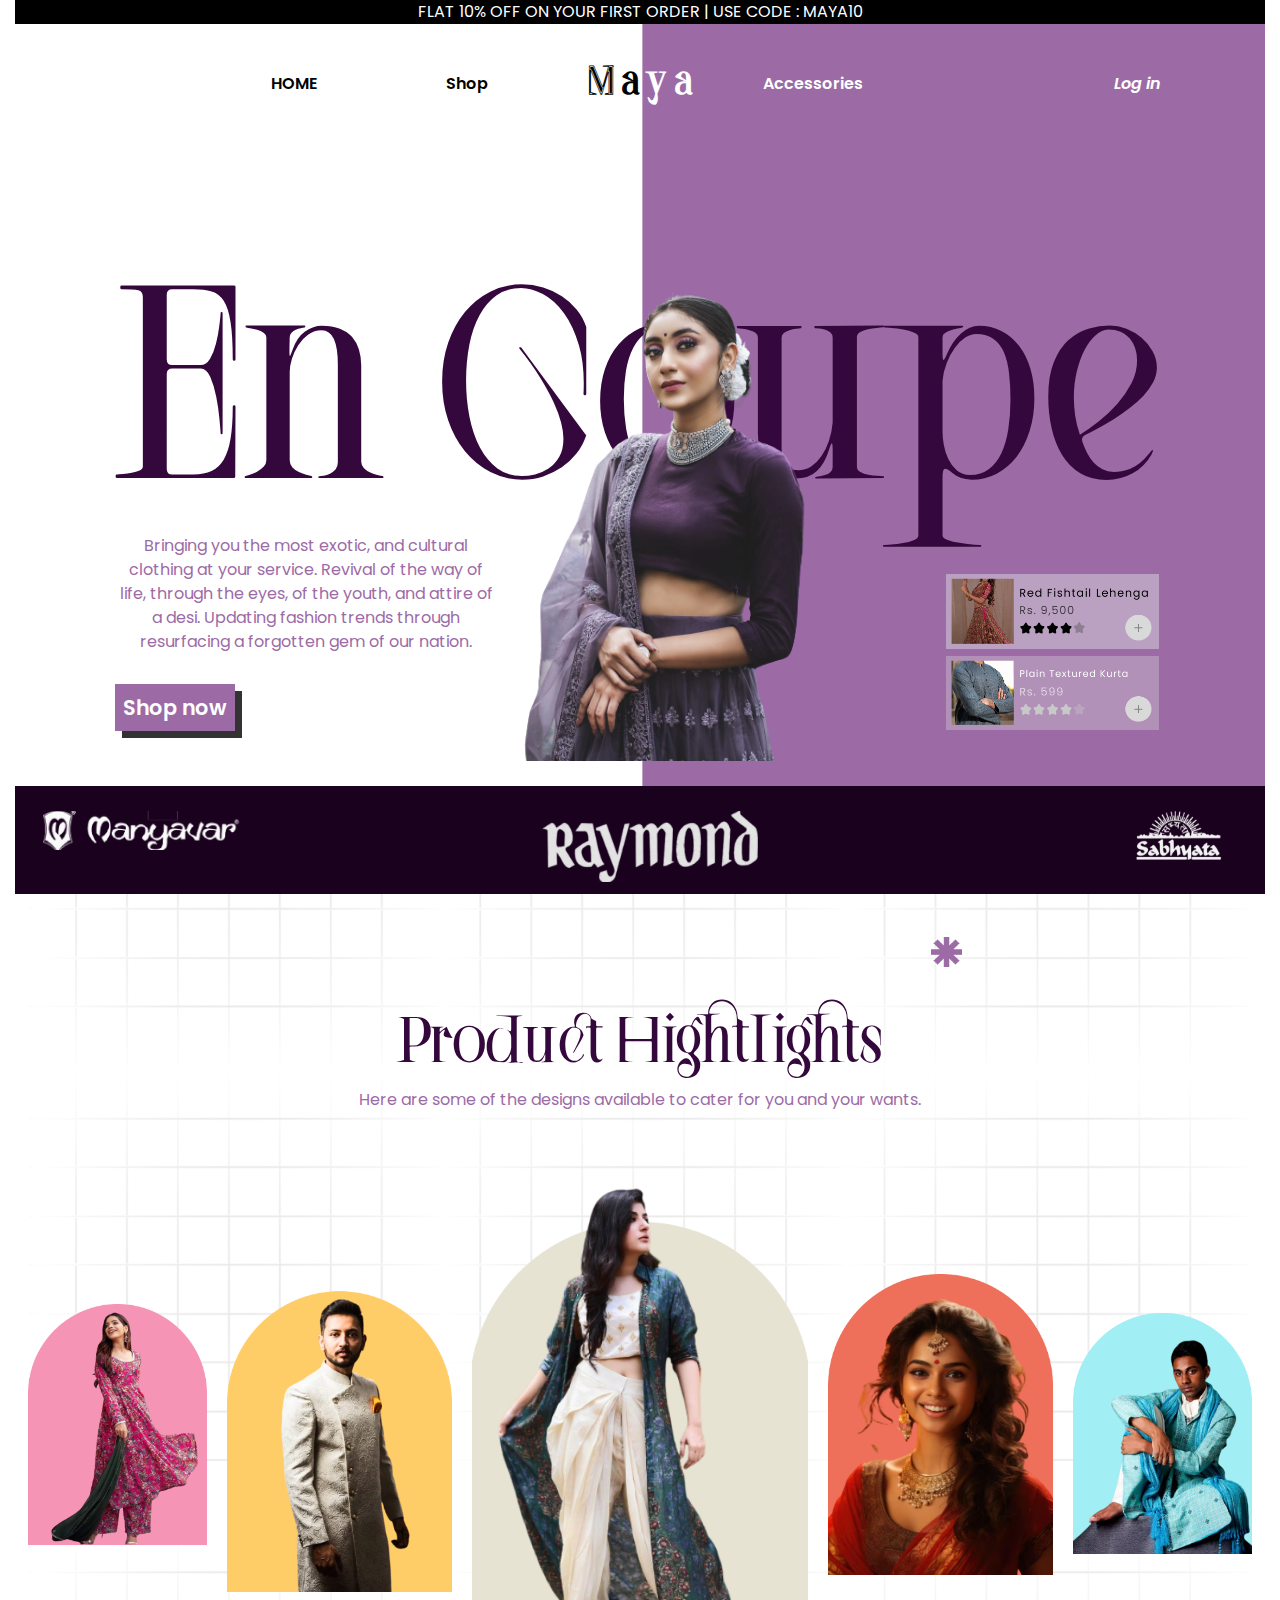
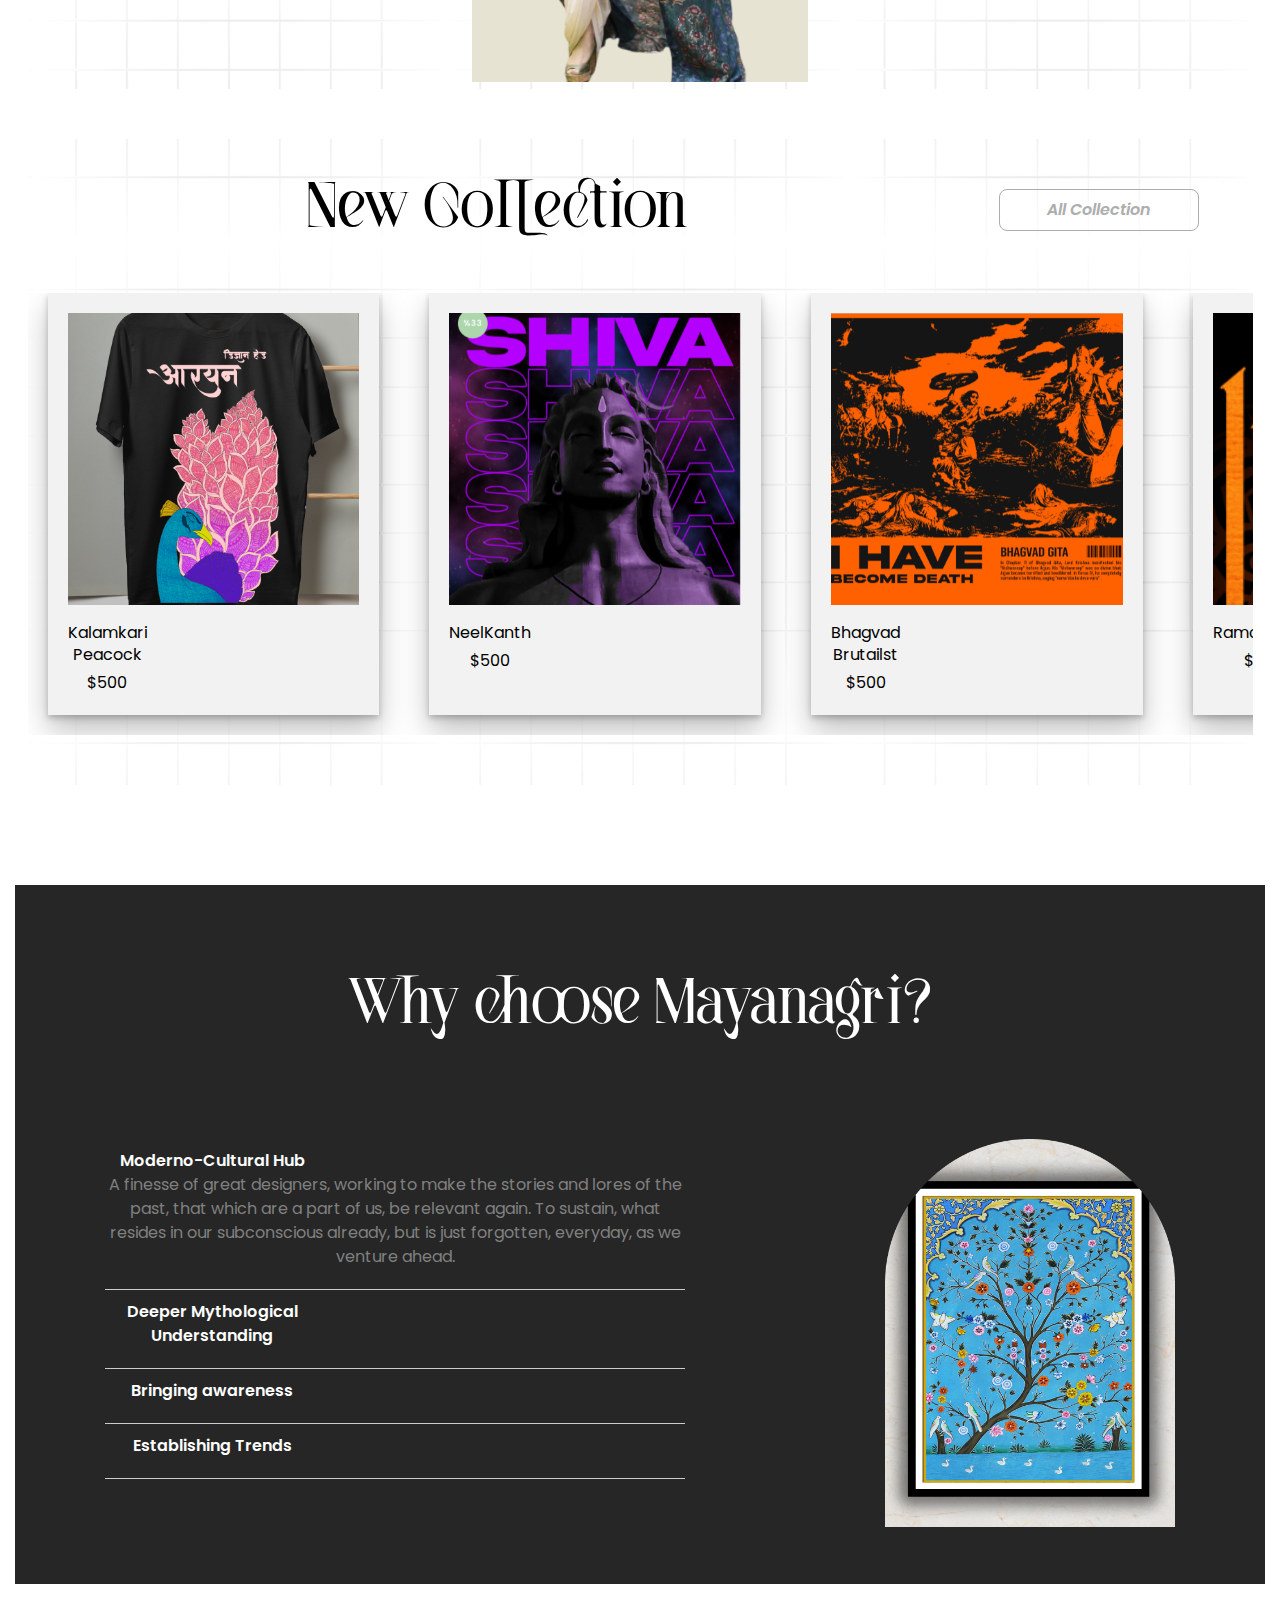
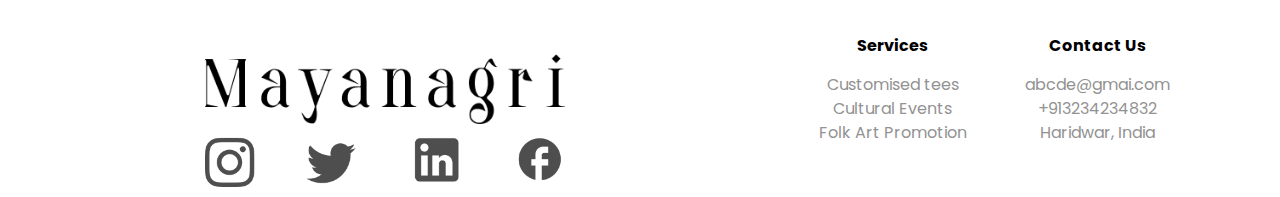
<file: index.html>
<!DOCTYPE html>
<html lang="en">
<head>
    <meta charset="UTF-8">
    <meta name="viewport" content="width=device-width, initial-scale=1.0">
    <title>Maya</title>
    <link rel="preconnect" href="https://fonts.googleapis.com">
    <link rel="preconnect" href="https://fonts.gstatic.com" crossorigin>
    <link href="https://fonts.googleapis.com/css2?family=Poppins:wght@300;400;600;700&display=swap" rel="stylesheet">
    <link rel="stylesheet" href="/styles.css">
    <link rel="icon" type="image/x-icon" href="/images/IconikAIIcons/web/favicon.ico">
    <link rel="stylesheet" href="https://cdnjs.cloudflare.com/ajax/libs/font-awesome/6.5.2/css/all.min.css" integrity="sha512-SnH5WK+bZxgPHs44uWIX+LLJAJ9/2PkPKZ5QiAj6Ta86w+fsb2TkcmfRyVX3pBnMFcV7oQPJkl9QevSCWr3W6A==" crossorigin="anonymous" referrerpolicy="no-referrer" />
</head>
<body class="container">
    <section class="discount container">
        <p>FLAT 10% OFF ON YOUR FIRST ORDER | USE CODE : MAYA10</p>
    </section>
    <section class="main-page">
        <nav class="navbar container-sm2">
                <div class="main-menu">
                    <ul>
                        <li>
                            <div class="dark-links">
                                <a class="dark-links" href="#">
                                    <i class="fas fa-search"></i>
                                </a>
                            </div>
                        </li>
                        <li>
                            <div class="dark-links">
                                <a href="#" alt="HOME">HOME</a>
                            </div>
                        </li>
                        <li>
                            <div class="dark-links">
                                <a href="/shop.html">Shop</a>
                            </div>
                        </li>
                        <li class="text-headings text-center dark-links">
                            <a class="special" href="/Grow/index.html">M a <font color="#fff">y a</font></a>
                        </li>
                        <li>
                            <div class="light-links">
                                <a href="/P_4 Categories/accessories.html">Accessories</a>
                            </div>
                        </li>
                        
                        <li>
                            <div class="light-links">
                                <a href="#">
                                    <i class="fas fa-shopping-basket"></i>
                                </a>
                            </div>
                            
                        </li>
                        <li>
                            <div class="light-links">
                                <a class ="btn light-links" href="/P_5 Login/login.html">
                                    <i class="fas fa-user">Log in</i>
                                </a>
                            </div>
                        </li>
                    </ul>
                </div>
        </nav>
        
        <section class="main">
            <img src="/images/86768a5f0704531a1a391792d4ebbf32.png" class="model container-sm2">
            <div class="container">
    
                <div class="main-content">
                    <h1 class="main-heading text-xxl special">
                        
                        En Coupe
                    </h1>
                    
                    
                </div>
            </div>
        </section>
        <div class="main-grid">
            <div class="main-text-box">
                <p class="main-text">
                    Bringing you the most exotic, and cultural clothing at your service. Revival of the way of life, through the eyes, of the youth, and attire of a desi. Updating fashion trends through resurfacing a forgotten gem of our nation.
                </p>
                        
                <div class="main-buttons">
                    <a href="/shop.html" class="btn btn-shop">Shop now</a>
                </div>
            </div>
            <div class="product-buttons">
                <a href="#">
                    <img src="/images/Product Box (1).png">
                            
                </a>
                <a href="#">
                    <img src="/images/Product Box.png">
                </a>
            </div>                             
        </div>
    </section>
    <!--LOGOs-->
    <section class="logos">
        <div class="logo-grids">
            <ul>
                <li>
                    <a href="#">
                        <img src="/images/Group 1.png" alt="">
                    </a>
                </li>
                <li>
                    <a href="#">
                        <img src="/images/image 7.png" alt="">
                    </a>
                </li>
                <li>
                    <a href="#">
                        <img src="/images/image 8.png" alt="">
                    </a>
                </li>
            </ul>
        </div>
    </section>
    <section class="products">
        <div class="vector">
            <img src="/images/Vector.png" alt="">
        </div>
        <div class="products-heading">
            <h1 class="text-xl special">Product Hightlights</h1>
            <p>
                Here are some of the designs available to cater for you and your wants.
            </p>
        </div>
        <div class="product-grid">
            <ul>
                <li>
                    <a href="#">
                        <img src="/images/product 1.png" alt="">
                    </a>
                </li>
                <li>
                    <a href="#">
                        <img src="/images/product 2.png" alt="">
                    </a>
                </li>
                <li>
                    <a href="#">
                        <img src="/images/product 3.png" alt="">
                    </a>
                </li>
                <li>
                    <a href="#">
                        <img src="/images/product 4.png" alt="">
                    </a>
                </li>
                <li>
                    <a href="#">
                        <img src="/images/product 5.png" alt="">
                    </a>
                </li>
            </ul>
        </div>
    </section>
    <section class="collection">
        <div class="collection-header">
            <div class="collection-heading">
                <h1 class="special text-xl">New Collection</h1>
            </div>
            <div class="collection-button">
                <a href="#" class="btn btn-light"><i class="fas fa-arrow-right">All Collection</i></a>
            </div>
            
        </div>
        
        <div class="collection-scroller dark-links">
            <div class="product-elements">
                <a href="#">
                    <img src="/images/collection 1.png" alt="">
                    <div class="product-element-content">
                        <ul>
                            <li>
                                <p class="text-sm">Kalamkari Peacock</p>
                                <i class="fas fa-star"></i>
                                <P>$500</P>
                            </li>
                            <li>
                                <i class="fas fa-plus-circle"></i>
                            </li>
                        </ul>
                    </div>
                </a>
                
            </div>
            <div class="product-elements">
                <a href="#">
                    <img src="/images/collection 2.png" alt="">
                    <div class="product-element-content">
                        <ul>
                            <li>
                                <p class="text-sm">NeelKanth</p>
                                <i class="fas fa-star"></i>
                                <P>$500</P>
                            </li>
                            <li>
                                <i class="fas fa-plus-circle"></i>
                            </li>
                        </ul>
                    </div>
                </a>
               
            </div>
            <div class="product-elements ">
                <a href="#">
                    <img src="/images/collection 3.png" alt="">
                    <div class="product-element-content">
                        <ul>
                            <li>
                                <p class="text-sm">Bhagvad Brutailst</p>
                                <i class="fas fa-star"></i>
                                <P>$500</P>
                            </li>
                            <li>
                                <i class="fas fa-plus-circle"></i>
                            </li>
                        </ul>
                    </div>
                </a>
                
            </div>
            <div class="product-elements">
                <a  href="#">
                    <img src="/images/collection 4.png" alt="">
                    <div class="product-element-content">
                        <ul>
                            <li>
                                <p class="text-sm">Ramchandra</p>
                                <i class="fas fa-star"></i>
                                <P>$500</P>
                            </li>
                            <li>
                                <i class="fas fa-plus-circle"></i>
                            </li>
                        </ul>     
                    </div>
                </a>
                
            </div>
        </div>
    </section>
    <!--FOTTER-->
    <section class="faq bg-black">
        <div class="container-sm">
            <h3 class="text-center text-xl special">
                Why choose Mayanagri?
            </h3>
            <div class="faq-page">
                <ul>
                    <li>
                        <div class="faq-content">
                            <div class="faq-group">
                                <div class="faq-group-header">
                                    <h4 class="text-md">
                                        Moderno-Cultural Hub
                                    </h4>
                                    <i class="fas fa-minus"></i>
                                </div>
                                <div class="faq-group-body open">
                                    <p>
                                        A finesse of great designers, working to make the stories and lores of the past, that which are a part of us, be relevant again. To sustain, what resides in our subconscious already, but is just forgotten, everyday, as we venture ahead.
                                    </p>
                                </div>
                            </div>
            
                            <div class="faq-group">
                                <div class="faq-group-header">
                                    <h4 class="text-md">
                                        Deeper Mythological Understanding
                                    </h4>
                                    <i class="fas fa-plus"></i>
                                </div>
                                <div class="faq-group-body">
                                    <p>
                                        A finesse of great designers, working to make the stories and lores of the past, that which are a part of us, be relevant again. To sustain, what resides in our subconscious already, but is just forgotten, everyday, as we venture ahead.
                                    </p>
                                </div>
                            </div>
            
                            <div class="faq-group">
                                <div class="faq-group-header">
                                    <h4 class="text-md">
                                        Bringing awareness
                                    </h4>
                                    <i class="fas fa-plus"></i>
                                </div>
                                <div class="faq-group-body">
                                    <p>
                                        A finesse of great designers, working to make the stories and lores of the past, that which are a part of us, be relevant again. To sustain, what resides in our subconscious already, but is just forgotten, everyday, as we venture ahead.
                                    </p>
                                </div>
                            </div>
            
                            <div class="faq-group">
                                <div class="faq-group-header">
                                    <h4 class="text-md">
                                        Establishing Trends
                                    </h4>
                                    <i class="fas fa-plus"></i>
                                </div>
                                <div class="faq-group-body">
                                    <p>
                                        A finesse of great designers, working to make the stories and lores of the past, that which are a part of us, be relevant again. To sustain, what resides in our subconscious already, but is just forgotten, everyday, as we venture ahead.
                                    </p>
                                </div>
                            </div>
                    </li>
                    <li>
                        <a href="#">
                            <img src="/images/Mask group.png" alt="">
                        </a>
                    </li>
                </ul>
            </div>
        </div>
    </section>
    <footer class="footer">
        <div class="container-sm">
            <div class="footer-grid">
                <div class="footer-header">
                    <a href="index.html">
                        <img src="/images/Mayanagri.png" alt="">
                    </a>
                    <a href="#">
                        <img src="/images/Group 15.png" alt="">
                    </a>
                </div>
                <div class="smaller-footer">
                    <div class="dark-links">
                        <h4>Services</h4>
                        <ul>
                            <li>
                                <a href="#">Customised tees</a>
                            </li>
    
                            <li>
                                <a href="#">Cultural Events</a>
                            </li>
                            
                            <li>
                                <a href="#">Folk Art Promotion</a>
                            </li>
                            
                        </ul>
                    </div>
    
                    <div class="dark-links">
                        <h4>Contact Us</h4>
                        <ul>
                            <li>
                                <a href="#">abcde@gmai.com</a>
                            </li>
    
                            <li>
                                <a href="#">+913234234832</a>
                            </li>
                            
                            <li>
                                <a href="#">Haridwar, India</a>
                            </li>
                            
                        </ul>
                    </div>
                </div>


            </div>
        </div>
    </footer>
    <script src="/main.js"></script>
</body>
</html>
</file>
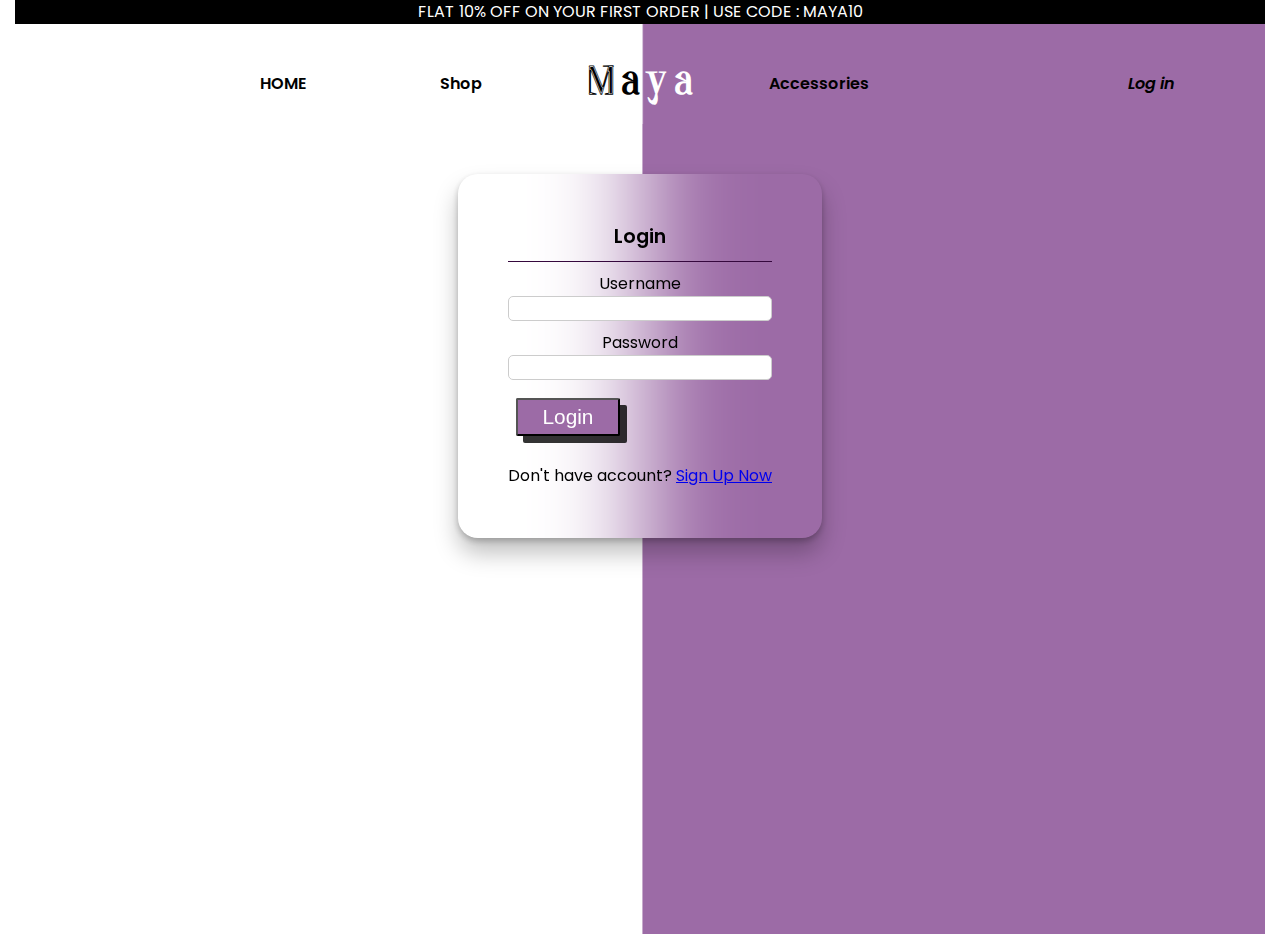
<file: login.html>
<!DOCTYPE html>
<html lang="en">
<head>
    <meta charset="UTF-8">
    <meta name="viewport" content="width=device-width, initial-scale=1.0">
    <title>Maya</title>
    <link rel="preconnect" href="https://fonts.googleapis.com">
    <link rel="preconnect" href="https://fonts.gstatic.com" crossorigin>
    <link href="https://fonts.googleapis.com/css2?family=Poppins:wght@300;400;600;700&display=swap" rel="stylesheet">
    <link rel="stylesheet" href="/login_styles.css">
    <link rel="icon" type="image/x-icon" href="/images/IconikAIIcons/web/favicon.ico">
    <link rel="stylesheet" href="https://cdnjs.cloudflare.com/ajax/libs/font-awesome/6.5.2/css/all.min.css" integrity="sha512-SnH5WK+bZxgPHs44uWIX+LLJAJ9/2PkPKZ5QiAj6Ta86w+fsb2TkcmfRyVX3pBnMFcV7oQPJkl9QevSCWr3W6A==" crossorigin="anonymous" referrerpolicy="no-referrer" />
</head>
<body class="container">
    <section class="discount container">
        <p>FLAT 10% OFF ON YOUR FIRST ORDER | USE CODE : MAYA10</p>
    </section>
    <section class="main-page">
        <nav class="navbar container-sm2">
                <div class="main-menu">
                    <ul>
                        <li>
                            <div class="dark-links">
                                <a class="dark-links" href="#">
                                    <i class="fas fa-search"></i>
                                </a>
                            </div>
                        </li>
                        <li>
                            <div class="dark-links">
                                <a href="/index.html" alt="HOME">HOME</a>
                            </div>
                        </li>
                        <li>
                            <div class="dark-links">
                                <a href="/shop.html">Shop</a>
                            </div>
                        </li>
                        <li class="text-headings text-center dark-links">
                            <a class="special" href="/index.html">M a <font color="#fff">y a</font></a>
                        </li>
                        <li>
                            <div class="dark-links">
                                <a href="/accessories.html">Accessories</a>
                            </div>
                        </li>
                        
                        <li>
                            <div class="dark-links">
                                <a href="#">
                                    <i class="fas fa-shopping-basket"></i>
                                </a>
                            </div>
                            
                        </li>
                        <li>
                            <div class="dark-links">
                                <a class ="btn light-links" href="#">
                                    <i class="fas fa-user">Log in</i>
                                </a>
                            </div>
                        </li>
                    </ul>
                </div>
        </nav>
        <div class="login container-login">
            <div class="box form-box">
                <header class="heading text-center text-med">Login</header>
                <form action="http://localhost/Maya_login.php" method="post">
                    <div class="field input">
                        Username<input type="text" name="username" id="username" required>
                    </div>
                    <div class="field input">
                        <label for="password">Password</label>
                        <input type="password" name="password" id="password" required>
                    </div>
                    <div class="field btn log-btn">
                        <input type="submit" value="Login">
                    </div>
                    <div class="links">
                        Don't have account?  <a href="/register.html">Sign Up Now</a>
                    </div>
                </form>
            </div>
        </div>
    </section>
    
</body>
</html>
</file>
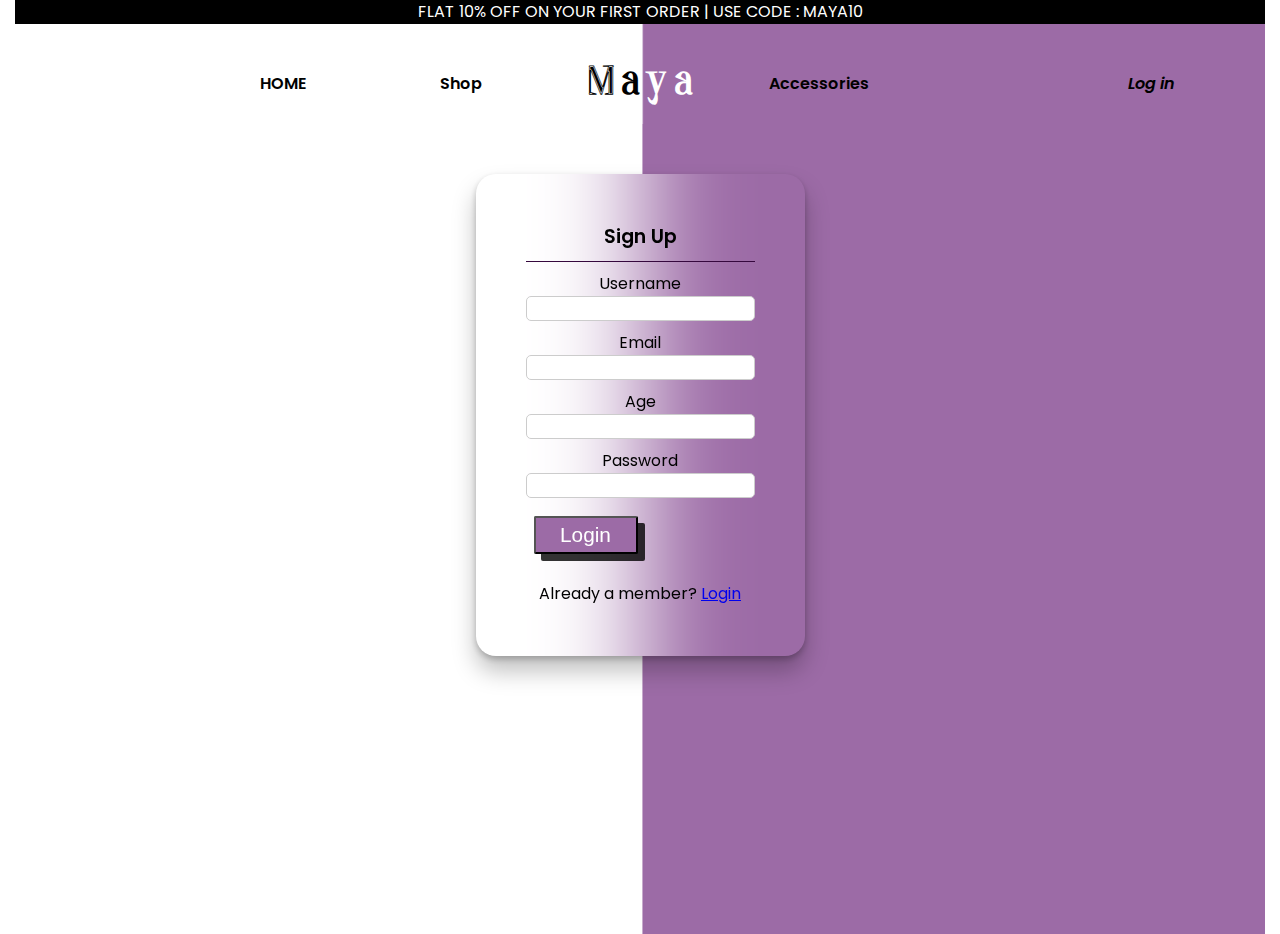
<file: register.html>
<!DOCTYPE html>
<html lang="en">
<head>
    <meta charset="UTF-8">
    <meta name="viewport" content="width=device-width, initial-scale=1.0">
    <title>Maya</title>
    <link rel="preconnect" href="https://fonts.googleapis.com">
    <link rel="preconnect" href="https://fonts.gstatic.com" crossorigin>
    <link href="https://fonts.googleapis.com/css2?family=Poppins:wght@300;400;600;700&display=swap" rel="stylesheet">
    <link rel="stylesheet" href="/login_styles.css">
    <link rel="icon" type="image/x-icon" href="/images/IconikAIIcons/web/favicon.ico">
    <link rel="stylesheet" href="https://cdnjs.cloudflare.com/ajax/libs/font-awesome/6.5.2/css/all.min.css" integrity="sha512-SnH5WK+bZxgPHs44uWIX+LLJAJ9/2PkPKZ5QiAj6Ta86w+fsb2TkcmfRyVX3pBnMFcV7oQPJkl9QevSCWr3W6A==" crossorigin="anonymous" referrerpolicy="no-referrer" />
</head>
<body class="container">
    <section class="discount container">
        <p>FLAT 10% OFF ON YOUR FIRST ORDER | USE CODE : MAYA10</p>
    </section>
    <section class="main-page">
        <nav class="navbar container-sm2">
                <div class="main-menu">
                    <ul>
                        <li>
                            <div class="dark-links">
                                <a class="dark-links" href="#">
                                    <i class="fas fa-search"></i>
                                </a>
                            </div>
                        </li>
                        <li>
                            <div class="dark-links">
                                <a href="/index.html" alt="HOME">HOME</a>
                            </div>
                        </li>
                        <li>
                            <div class="dark-links">
                                <a href="/shop.html">Shop</a>
                            </div>
                        </li>
                        <li class="text-headings text-center dark-links">
                            <a class="special" href="/index.html">M a <font color="#fff">y a</font></a>
                        </li>
                        <li>
                            <div class="dark-links">
                                <a href="/accessories.html">Accessories</a>
                            </div>
                        </li>
                        
                        <li>
                            <div class="dark-links">
                                <a href="#">
                                    <i class="fas fa-shopping-basket"></i>
                                </a>
                            </div>
                            
                        </li>
                        <li>
                            <div class="dark-links">
                                <a class ="btn light-links" href="#">
                                    <i class="fas fa-user">Log in</i>
                                </a>
                            </div>
                        </li>
                    </ul>
                </div>
        </nav>
        <div class="login container-login">
            <div class="box form-box">
                <header class="heading text-center text-med">Sign Up</header>
                <form action="" method="post" action ="register.php">
                    <div class="field input">
                        Username<input type="text" name="username" id="username" required>
                    </div>
                    <div class="field input">
                        Email<input type="text" name="email" id="email" required>
                    </div>
                    <div class="field input">
                        Age<input type="text" name="age" id="age" required>
                    </div>
                    <div class="field input">
                        <label for="password">Password</label>
                        <input type="password" name="password" id="password" required>
                    </div>
                    <div class="field btn log-btn">
                        <input type="submit" value="Login">
                    </div>
                    <div class="links">
                        Already a member?  <a href="/login.html">Login</a>
                    </div>
                </form>
            </div>
        </div>
    </section>
    
</body>
</html>
</file>
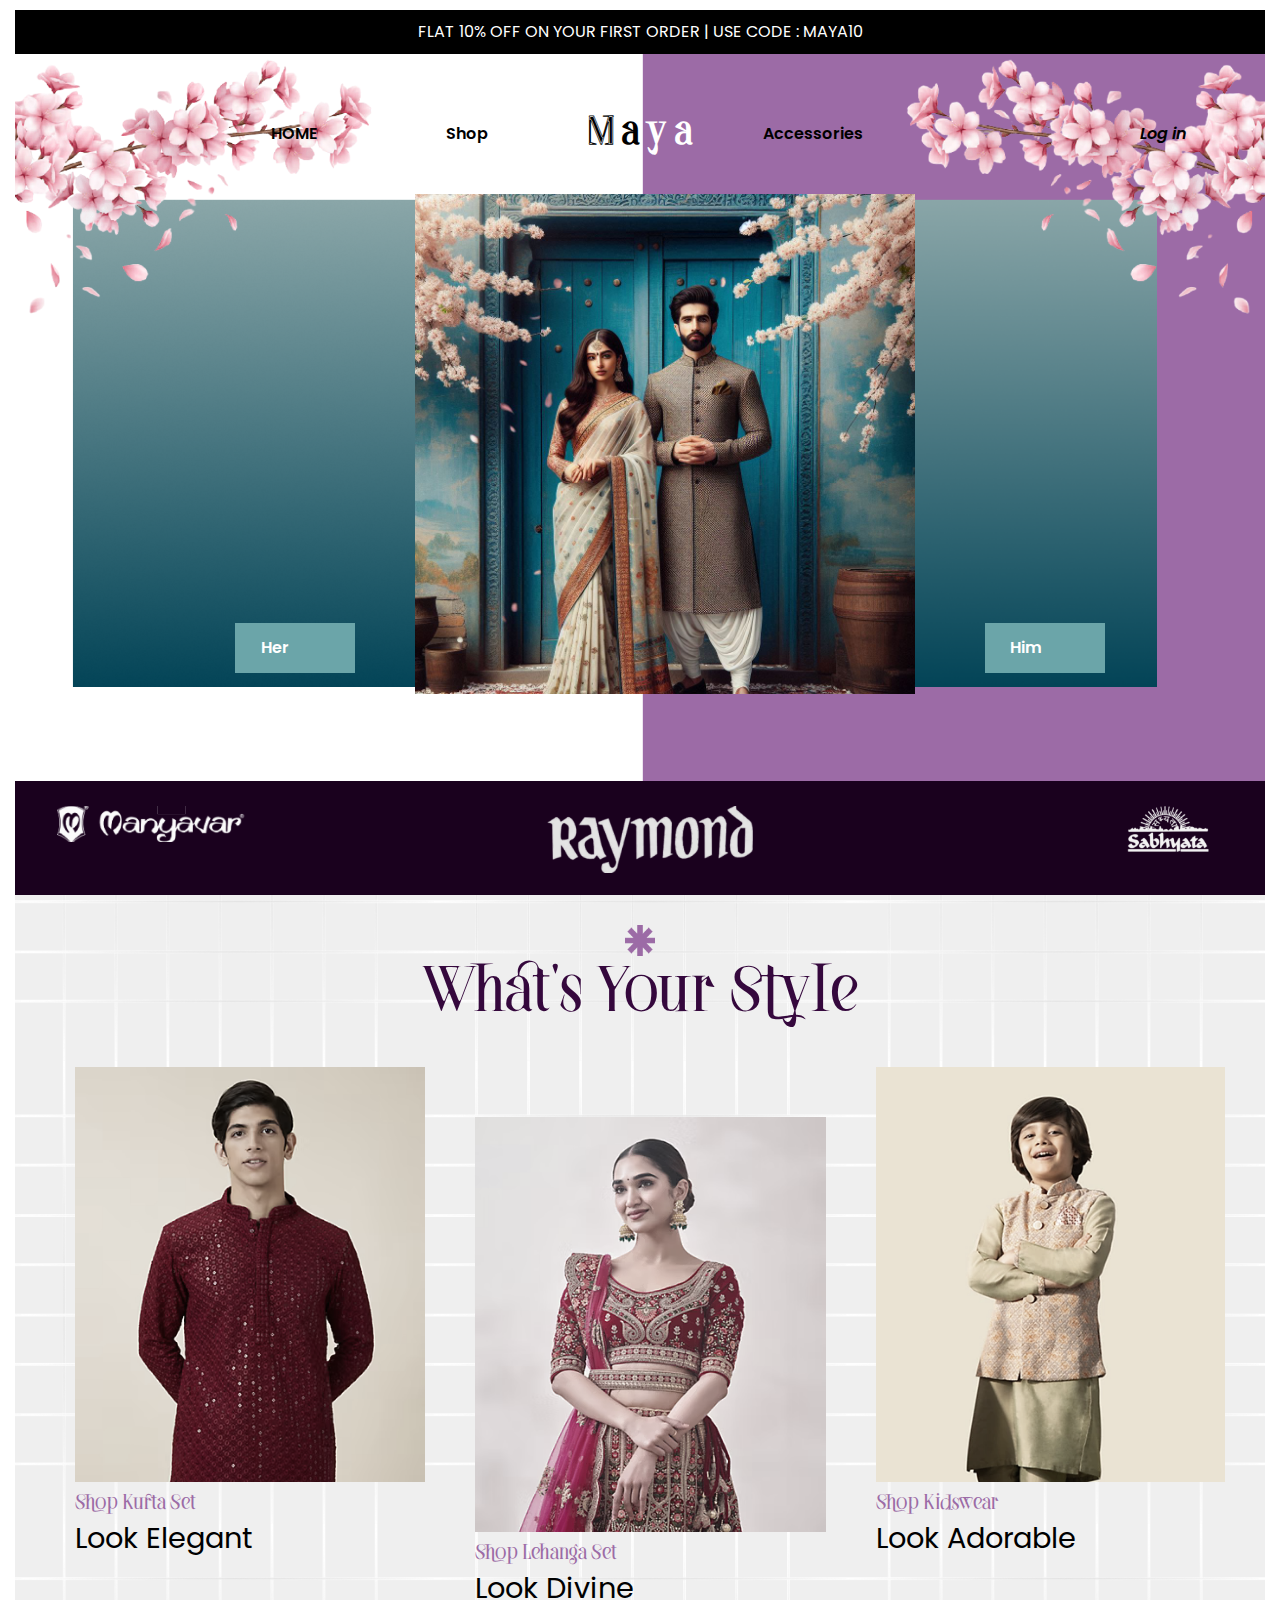
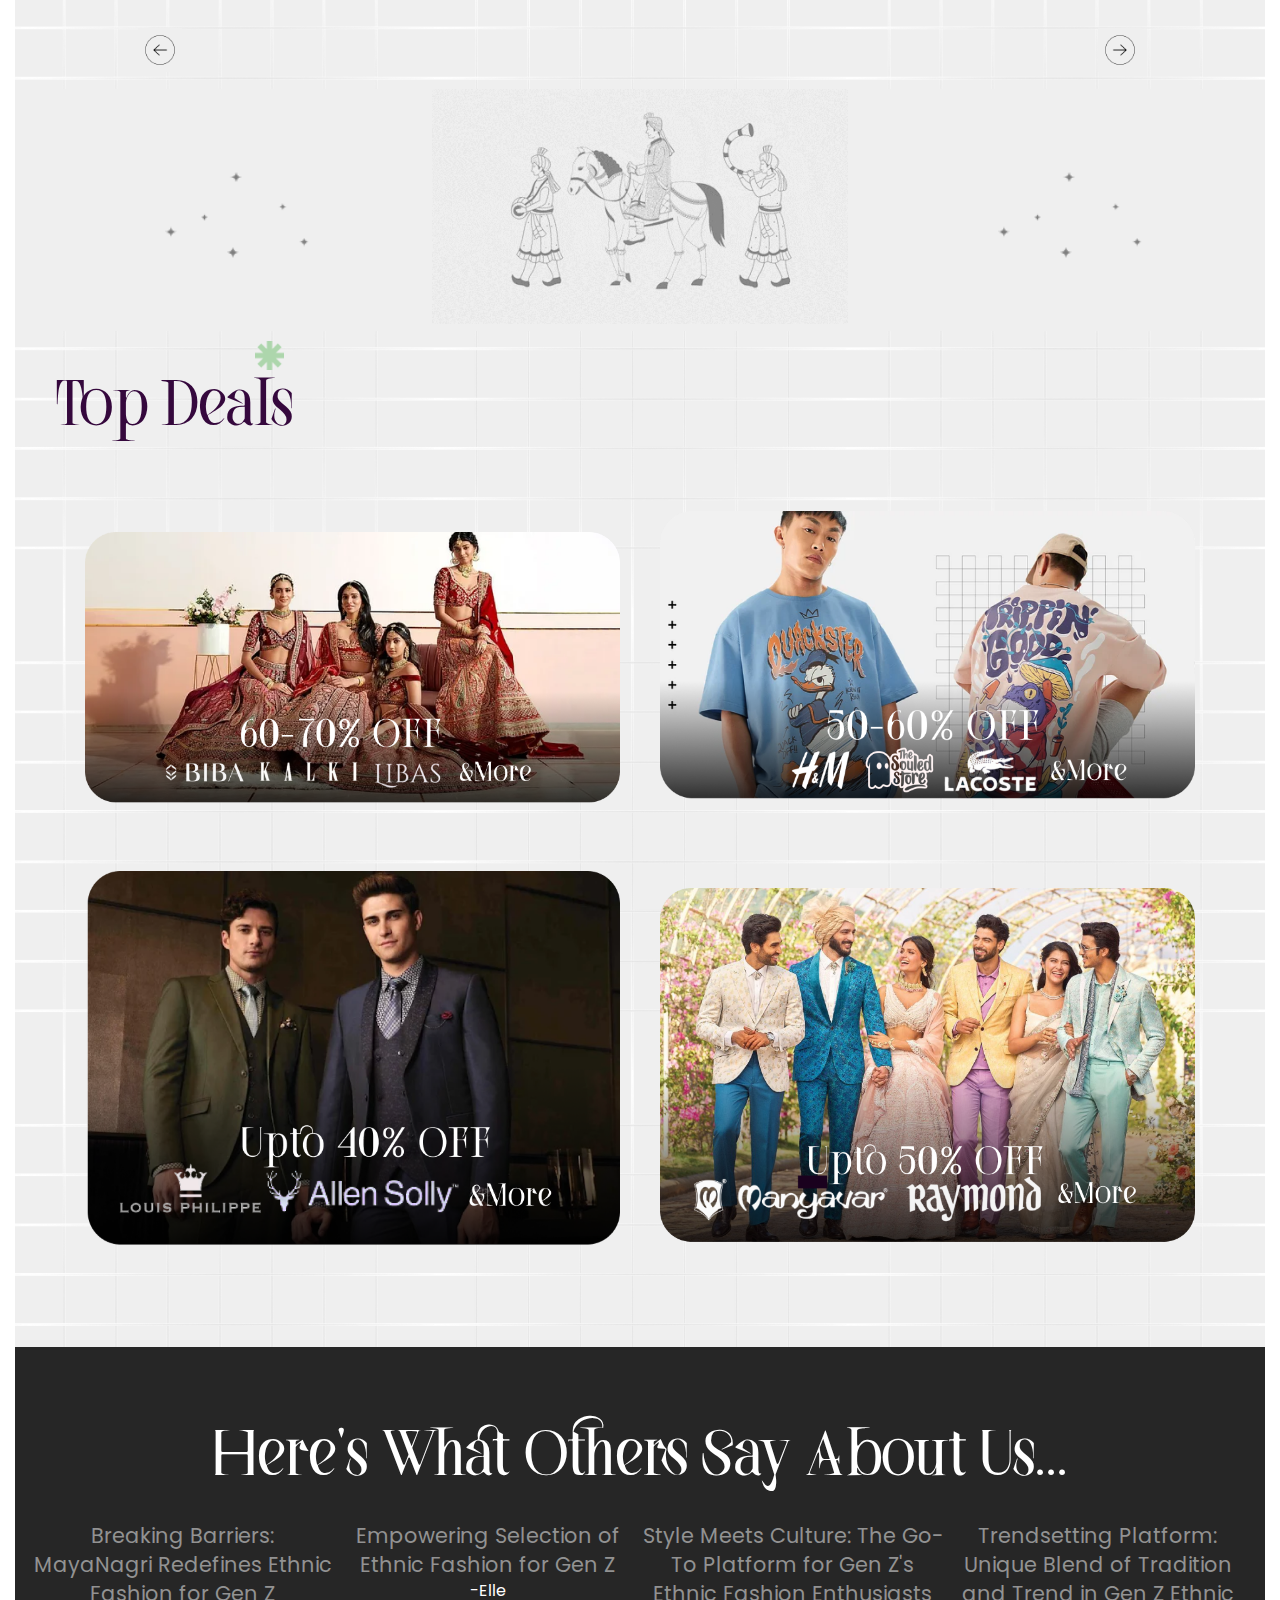
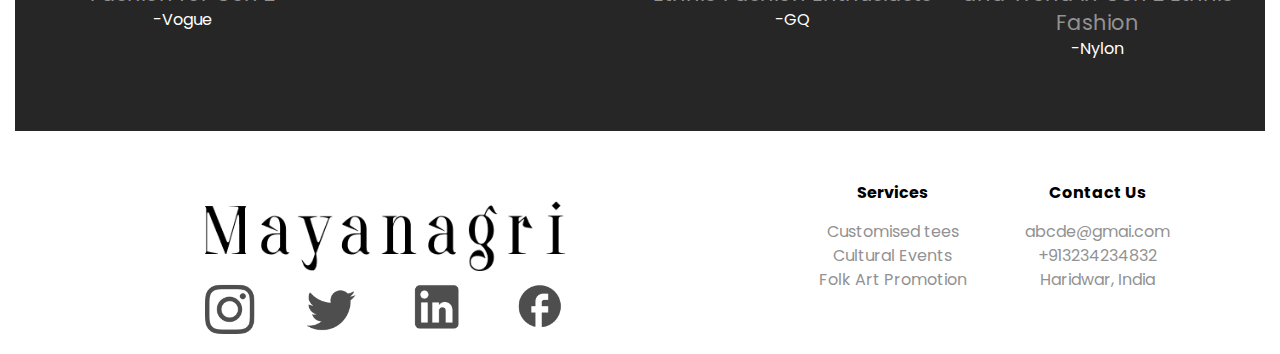
<file: shop.html>
<!DOCTYPE html>
<html lang="en">
<head>
    <meta charset="UTF-8">
    <meta name="viewport" content="width=device-width, initial-scale=1.0">
    <title>Shop Maya</title>
    <link rel="preconnect" href="https://fonts.googleapis.com">
    <link rel="preconnect" href="https://fonts.gstatic.com" crossorigin>
    <link href="https://fonts.googleapis.com/css2?family=Poppins:wght@300;400;600;700&display=swap" rel="stylesheet">
    <link rel="stylesheet" href="/shop.css">
    <link rel="icon" type="image/x-icon" href="/images/IconikAIIcons/web/favicon.ico">
    <link rel="stylesheet" href="https://cdnjs.cloudflare.com/ajax/libs/font-awesome/6.5.2/css/all.min.css" integrity="sha512-SnH5WK+bZxgPHs44uWIX+LLJAJ9/2PkPKZ5QiAj6Ta86w+fsb2TkcmfRyVX3pBnMFcV7oQPJkl9QevSCWr3W6A==" crossorigin="anonymous" referrerpolicy="no-referrer" />
</head>
<body class="container">
    <section class="discount container">
        <p>FLAT 10% OFF ON YOUR FIRST ORDER | USE CODE : MAYA10</p>
    </section>
    <section class="shop container-sm2">
        <nav class="navbar">
            <div class="main-menu">
                <ul>
                    <li>
                        <div class="dark-links">
                            <a class="dark-links" href="#">
                                <i class="fas fa-search"></i>
                            </a>
                        </div>
                    </li>
                    <li>
                        <div class="dark-links">
                            <a href="/index.html" alt="HOME">HOME</a>
                        </div>
                    </li>
                    <li>
                        <div class="dark-links">
                            <a href="/shop.html">Shop</a>
                        </div>
                    </li>
                    <li class="text-headings text-center dark-links">
                        <a class="special" href="/index.html">M a <font color="#fff">y a</font></a>
                    </li>
                    <li>
                        <div class="dark-links">
                            <a href="/accessories.html">Accessories</a>
                        </div>
                    </li>
                   
                    <li>
                        <div class="dark-links">
                            <a href="#">
                                <i class="fas fa-shopping-basket"></i>
                            </a>
                        </div>
                        
                    </li>
                    <li>
                        <div class="dark-links">
                            <a class ="btn" href="/login.html">
                                <i class="fas fa-user">Log in</i>
                            </a>
                        </div>
                    </li>
                </ul>
            </div>
    </nav>
        <div class="shop-content">
            <ul>
                <li>
                    <a href="#" class="btn btn-primary">Her <i class="fas fa-arrow-right"></i></a>
                </li>
                <li>
                    <img src="/images/Main.jpeg" alt="">
                </li>
                <li><a href="#" class="btn btn-primary">Him <i class="fas fa-arrow-right"></i></a> </li>
            </ul>
        </div>
    </section>
    <!--LOGOs-->
    <section class="logos container">
        <div class="logo-grids">
            <ul>
                <li>
                    <a href="#">
                        <img src="/images/Group 1.png" alt="">
                    </a>
                </li>
                <li>
                    <a href="#">
                        <img src="/images/image 7.png" alt="">
                    </a>
                </li>
                <li>
                    <a href="#">
                        <img src="/images/image 8.png" alt="">
                    </a>
                </li>
            </ul>
        </div>
    </section>
    <section class="shop-main container">
        <div class="vector">
            <img src="/images/Vector.png" alt="">
        </div>
        <div class="shop-main-heading">
            <h1 class="text-xl special">What's Your Style</h1>
        </div>
        <div class="shop-main-grid container-sm primary-links">
            <ul>
                <li>
                    <a class="" href="#">
                        <img src="/images/shop 1.png" alt="">
                        <div class="shop-main-product-content">
                            <a href="#" class="text-md special"> Shop Kurta Set</a>
                            <p class="text-lg">Look Elegant</p>
                        </div>
                    </a>
                </li>
                <li>
                    <a href="#">
                        <img src="/images/shop 2.png" alt="">
                        <div class="shop-main-product-content">
                            <a href="#" class="text-md special">Shop Lehanga Set</a>
                            <p class="text-lg">Look Divine</p>
                        </div>
                    </a>
                </li>
                <li>
                    <a href="#">
                        <img src="/images/shop 3.png" alt="">
                        <div class="shop-main-product-content">
                            <a href="#" class="text-md special">Shop Kidswear</a>
                            <p class="text-lg">Look Adorable</p>
                        </div>
                    </a>
                </li>



                <li>
                    <a class="" href="#">
                        <img src="/images/shop 6.png" alt="">
                        <div class="shop-main-product-content">
                            <a href="#" class="text-md special"> Shop Sherwaani</a>
                            <p class="text-lg">Look Regal</p>
                        </div>
                    </a>
                </li>
                <li>
                    <a href="#">
                        <img src="/images/shop 7.png" alt="">
                        <div class="shop-main-product-content">
                            <a href="#" class="text-md special">Shop Sarees</a>
                            <p class="text-lg">Look Stunning</p>
                        </div>
                    </a>
                </li>
                <li>
                    <a href="#">
                        <img src="/images/shop 8.png" alt="">
                        <div class="shop-main-product-content">
                            <a href="#" class="text-md special">Shop Indo-Western</a>
                            <p class="text-lg">Look Stylish</p>
                        </div>
                    </a>
                </li>



            </ul>
        </div>
        <div class="footer-shop-main no-container">
            <ul>
                <li><img src="/images/Component 4 (1).png" id="backbtn"></li>
                <li><img src="/images/Component 4.png" id="nextbtn"></li>
            </ul>
        </div>
    </section>
    <section class="GIF">
        <img src="/images/animation_star_right 1.png" alt="">
        <div class="main-gif">
            <img src="/images/new_compressed_groom_11-04-2023-12-26.gif"></img>
        </div>
        <img src="/images/animation_star_right 1.png" alt="">
    </section>
    <section class="deals container">
        <div class="deals-container container-sm">
            <div class="vector-2">
                <img src="/images/Vector 2.png" alt="">
            </div>
            <div class="deals-header">
                <div class="deals-heading">
                    <h1 class="special text-xl">Top Deals</h1>
                </div>
            </div>
            <ul>
                <li>
                    <a href="#">
                        <img src="/images/Component 7.png" alt="">
                    </a>
                </li>
                <li>
                    <a href="#">
                        <img src="/images/Component 8.png" alt="">
                    </a>
                </li>
                <li>
                    <a href="#">
                        <img src="/images/Component 9.png" alt="">
                    </a>
                </li>
                <li>
                    <a href="#">
                        <img src="/images/Component 10.png" alt="">
                    </a>
                </li>
            </ul>
        </div>
    </section>
    <section class="reviews">
        <div class="reviews-content container">
            <div class="reviews-heading">
                <H1 class="text-xl special">Here's What Others Say About Us...</H1>
            </div>
            <ul class="light-links">
                <li>
                    <p class="text-md">Breaking Barriers: MayaNagri Redefines Ethnic Fashion for Gen Z</p>
                    <a href="#">-Vogue</a>
                </li>
                <li>
                    <p class="text-md">Empowering Selection of Ethnic Fashion for Gen Z</p>
                    <a href="#">-Elle</a>
                </li>
                <li>
                    <p class="text-md">Style Meets Culture: The Go-To Platform for Gen Z's Ethnic Fashion Enthusiasts</p>
                    <a href="#">-GQ</a>
                </li>
                <li>
                    <p class="text-md">Trendsetting Platform: Unique Blend of Tradition and Trend in Gen Z Ethnic Fashion</p>
                    <a href="#">-Nylon</a>
                </li>
            </ul>
        </div>
    </section>
    <footer class="footer">
        <div class="container-sm1">
            <div class="footer-grid">
                <div class="footer-header">
                    <a href="index.html">
                        <img src="/images/Mayanagri.png" alt="">
                    </a>
                    <a href="#">
                        <img src="/images/Group 15.png" alt="">
                    </a>
                </div>
                <div class="smaller-footer">
                    <div class="dark-links">
                        <h4>Services</h4>
                        <ul>
                            <li>
                                <a href="#">Customised tees</a>
                            </li>
    
                            <li>
                                <a href="#">Cultural Events</a>
                            </li>
                            
                            <li>
                                <a href="#">Folk Art Promotion</a>
                            </li>
                            
                        </ul>
                    </div>
    
                    <div class="dark-links">
                        <h4>Contact Us</h4>
                        <ul>
                            <li>
                                <a href="#">abcde@gmai.com</a>
                            </li>
    
                            <li>
                                <a href="#">+913234234832</a>
                            </li>
                            
                            <li>
                                <a href="#">Haridwar, India</a>
                            </li>
                            
                        </ul>
                    </div>
                </div>


            </div>
        </div>
    </footer>
    




    <script src="/shop.js"></script>
</body>
</html>
</file>
<file: styles.css>
*{
    box-sizing: border-box;
    margin: 0;
    padding: 0;
    width: 100%;
}


:root{
    --primary-color: #fff;
    --light-color: #9C6BA6;
    --dark-color : #35083D; 
}

body{
    font-family: 'Poppins', sans-serif;
    font-size: 16px;
    line-height: 1.5;
    background: #fff;
}

ul{
    list-style: none;
}

.dark-links a{
    text-decoration: none;
    color: #000;
}

.light-links a{
    color: #fff;
}

img{
    max-width: 100%;
}

@font-face {
    font-family: 'rettisha';
    src: url('../Rettisha\ Regular.ttf');
}

/*discount*/

.discount{
    color: #ffffff;
    background: #000;
}

.main-page{
    background-image: url('/images/Screenshot\ \(106\).png');
    height: 100%;
    background-position: center;
    background-repeat: no-repeat;
    background-size: cover;
    padding-bottom: 49px;
}

/* navbar */
.navbar{
    align-items: center;
    padding: 20px;

}

.navbar .main-menu ul{
    display: flex;
    justify-content: space-between;
    align-items: center;
    margin-right: 0;
}

.navbar ul li i{
    margin-right: 10px;
}

.navbar .main-menu ul li a{
    text-decoration: none;
    padding: 10px 20px;
    display: block;
    font-weight: 600;
    transition: 0.5s;
}

.navbar .main-menu .text-headings{
    font-size: 2.5rem;
}


.navbar ul li:last-child a{
    margin-left: 10px;
}


.main{
    margin-top: 100px;
    position: relative;
    display: flex;
    justify-content: center;
}
.main-text-box{
   margin-left: 100px;
}

.main-buttons{
    margin-top: 30px;
    width: 30%;
    display: flex;
    align-items: center;
    
}

.main-buttons :hover{
    background-color: #fff;
    color: var(--light-color);
    transition: 0.8s;
    box-shadow: none;
}

.product-buttons img{
    width: 50%;
    height: auto;
}



.main .container .main-content .main-heading{
    color: var(--dark-color);
    margin-bottom: 0%;
    padding-bottom: 0%;
    text-align: center;
    z-index: 0;
}

.model{
    position: absolute;
    width : 33.75%;
    z-index: 1;
}

.main-text{
    color: var(--light-color);
    width: 90%;
}


.main-grid{
    display: grid;
    grid-template-columns: 1fr 1fr;
    gap: 400px;
}

.main-grid .product-buttons{
    margin-top: 40px;
    display: grid;
    grid-template-rows: 1fr 1fr;
    gap: 0;
}

/*LOGOS*/
.logos{
    background: #1A011E;
    padding-top: 10px;
}
.logos .logo-grids ul{
    display: grid;
    grid-template-columns: 1fr 1fr 1fr;
    gap: 300px;
    margin-top: 10px;
}
.logos .logo-grids ul li{
    margin: 5px 10px 5px 10px;
}

.products{
    max-width: 98%;
    margin: 0 auto;
    background-image: url('/images/grid.png');
    background-repeat: 3;
    background-position: center;
    background-size: 33%;
    margin-bottom: 50px;
}

.products .vector img{
    width:2.5%;
    height: auto;
    margin: 43px 0 0 50% ;
}


.products .products-heading{
    margin-bottom: 0%;
    padding-bottom: 0%;
    text-align: center;
    color: var(--dark-color);
}

.products p{
    color: var(--light-color);
    margin-bottom: 55px
}

.products .product-grid ul{
    display: grid;
    grid-template-columns: 0.8fr 1fr 1.5fr 1fr 0.8fr;
    gap: 20px;
    align-items: center;
}

.products .product-grid ul li:hover{
    box-shadow: 0 16px 26px rgba(0,0,0,0.25),
    0 3px 6px rgba(0,0,0,0.22);
    transform: translate(0,-8px);
}

.collection{
    max-width: 98%;
    margin: 0 auto;
    background-image: url('/images/grid.png');
    background-repeat: 3;
    background-position: center;
    background-size: 33%;
    padding-bottom: 50px;
}

.collection .collection-header{
    display: grid;
    grid-template-columns: 3fr 1fr;
}

.collection h1{
    padding-left: 20px;
    margin-bottom: 50px;
}
.collection .collection-scroller{
    display: grid;
    grid-auto-flow: column;
    grid-auto-columns: 28%;
    gap: 50px;

    padding: 0 20px 20px 20px;

    overflow-x: auto;
    overscroll-behavior-inline: contain ;
}


.collection .collection-scroller .product-elements{
    padding: 20px 20px;
    background: #f2f2f2;
    box-shadow: 0 15px 28px rgba(0,0,0,0.25),
    0 3px 6px rgba(0,0,0,0.22);
}

.collection .collection-scroller .product-elements img{
    aspect-ratio: 1/1;
    width: 100%;
    object-fit: cover;
    object-position: center;
}

.product-element-content{
    padding: 0 20px 0 0;
}

.collection .collection-scroller :hover{
    background-color: lightgreen;
}

.collection .collection-scroller .product-elements .product-element-content ul{
    display: grid;
    grid-template-columns: 4fr 1fr;
    gap: 200px;
}

.collection .collection-scroller .product-elements .product-element-content i.fas.fa-plus-circle{
    max-width: 40px;
    font-size: 40px;
    margin-top: 60px;
}

.faq{
    padding-top: 50px;
    margin-top: 100px;
    padding-bottom: 50px;
}

.faq .container-sm h3{
    color: #fff;
    margin-bottom: 100px;
}

.faq-page ul{
    display: grid;
    grid-template-columns: 2fr 1fr;
    gap: 200px;
}

.faq .faq-group{
    border-bottom: 1px solid #ccc;
    padding-bottom: 20px;
}

.faq .faq-group .faq-group-header{
    margin-top: 10px;
    position: relative;
    display: grid;
    grid-template-columns: 50fr 1fr;
    gap: 350px;
}

.faq .faq-group .faq-group-header h4{
    font-weight: 600;
    width: 95%;
    cursor: pointer;
}

.faq .faq-group .faq-group-header i{
    right: 0;
    top: 35px;
    font-size: 1.3rem;
    cursor: pointer;
}

.faq .faq-group .faq-group-body{
    display: none;
}

.faq .faq-group .faq-group-body.open{
    display: block;
    color: #808080;
}

.footer{
    padding-top: 50px;
}

.footer-grid{
    display: grid;
    grid-template-columns: 1fr 1fr;
    gap: 350px;
}

.smaller-footer{
    width: 100%;
    display: grid;
    grid-template-columns: 1fr 1fr;
    gap: 50px;
    justify-content: center;
}


.footer .footer-header{
    align-items: center;
    margin-top: 20px;
    margin-bottom: 0%;
    padding-bottom: 0%;
    margin-left: 100px;
}


.footer .smaller-footer h4{
    margin-bottom: 15px;
}

.footer .smaller-footer a{
    padding: 20px 0 20px 0;
    color: #929292;
}


/* Utility Classes */
.container {
    max-width: 1400px;
    margin: 0 auto;
    padding: 0 15px;
    text-align: center;
    align-items: center;
}
.container-sm {
    max-width: 1100px;
    margin: 0 auto;
    padding: 0 15px;
}

.container-sm2{
    max-width: 1400px;
    max-height: 800px;
    text-align: center;
    align-items: center;
}

/*card*/

.card{
    width: 25%;
    background: #fff;
    color: #000;
    padding: none;
    margin: none;
    box-sizing: border-box;
    box-shadow: 0 15px 28px rgba(0,0,0,0.25),
    0 10px 10px rgba(0,0,0,0.22);
    transition: 0.4s;
    background: #f2f2f2;
}


/*buttons*/
.btn{
    max-width: 120px;
    display: inline-block;
    padding: 8px 8px;
    color: var(--primary-color);
    font-weight: 600;
    text-decoration: none;
    cursor: pointer;
    text-align: center;
    transition: 0.5s;
}
.btn-light{
    max-width: 200px;

    color: #ADADAD;
    border-radius: 8px 8px;
    border-color: #ADADAD;
    border: 1px solid #ADADAD;
    margin-top: 50px;
}
.btn-primary{
    display: inline-block;
    padding: 13px 20px;
    background: var(--primary-color);
    color: #fff;
}

.btn-dark{
    background: var(--dark-color);
    color: #fff;
}

.btn-block{
    display: block;
    width: 100%;
}

.btn-shop{
    font-size: 1.3rem;
    display: inline-block;
    background: var(--light-color);
    color: #fff;
    box-shadow: 7px 7px rgba(0,0,0,0.8);
}

/*text*/
.text-xxl{
    text-align: center;
    font-size: 275px;
    line-height: 250px;
    font-weight: 400;
    margin: 40px 0 20px;
}
.special{
    font-family: 'rettisha';
}

.text-xl{
    font-size: 4rem;
    line-height: 1;
    font-weight: normal;
    margin: 40px 0 10px;
}

.text-lg{
    font-size: 1.8rem;
    line-height: 1.4;
    font-weight: normal;
    margin: 30px 0 20px;
}

.text-med{
    font-size: 1.2rem;
    line-height: 1.4;
    font-weight: normal;
}

.text-sm{
    font-size: 1rem;
    line-height: 1.4;
    font-weight: normal;
    margin: 10px 0 5px;
}

.text-center{
    color: #000;
    text-align: center;
}

/*background*/
.bg-primary{
    background: var(--primary-color);
    color: #fff;
}

.bg-light{
    background: var(--light-color);
    color: #333;
}

.bg-dark{
    background: var(--dark-color);
    color: #fff;
}

.bg-black{
    background: #262626;
    color: #fff;
}
</file>
<file: login_styles.css>
*{
    width: 100%;
    box-sizing: border-box;
    margin: 0;
    padding: 0;
}


:root{
    --primary-color: #fff;
    --light-color: #9C6BA6;
    --dark-color : #35083D; 
}

body{
    font-family: 'Poppins', sans-serif;
    font-size: 16px;
    line-height: 1.5;
    background: #fff;
}

ul{
    list-style: none;
}

.dark-links a{
    text-decoration: none;
    color: #000;
}

.light-links a{
    text-decoration: none;
    color: #fff;
}

img{
    max-width: 100%;
}

@font-face {
    font-family: 'rettisha';
    src: url('../Rettisha\ Regular.ttf');
}

/*discount*/

.discount{
    color: #ffffff;
    background: #000;
}

.main-page{
    background-image: url('/images/Screenshot\ \(106\).png');
    background-position: center;
    background-repeat: no-repeat;
    background-size: cover;
}



/* navbar */
.navbar{
    align-items: center;
    padding-top: 20px;

}

.navbar .main-menu ul{
    display: flex;
    justify-content: space-between;
    align-items: center;
    margin-right: 0;
}

.navbar ul li i{
    margin-right: 10px;
}

.navbar .main-menu ul li a{
    text-decoration: none;
    padding: 10px 20px;
    display: block;
    font-weight: 600;
    transition: 0.5s;
}

.navbar .main-menu .text-headings{
    font-size: 2.5rem;
}


.navbar ul li:last-child a{
    margin-left: 10px;
}


.navbar .main-menu ul li:hover{
    box-sizing: border-box;
    box-shadow: 0 15px 23px rgba(0,0,0,0.25),
    0 3px 6px rgba(0,0,0,0.22);
    transform: scale(1.05);
    text-decoration: underline;
    transition: 0.5s;
    
}

.container-login{
    display: flex;
    align-items: start;
    justify-content: center;
    min-height: 90vh;
    background-image: url('/images/Screenshot\ \(106\).png');
    background-position: center;
    background-repeat: no-repeat;
    background-size: cover;

}

.box{
    margin-top: 50px;
    max-width: fit-content;
    padding: 50px;
    backdrop-filter: blur(50px);
    border-radius: 20px;
    box-sizing: border-box;
    box-shadow: 0 15px 23px rgba(0,0,0,0.25),0 3px 6px rgba(0,0,0,0.22);;

}

.box .heading{
    font-weight: 600;
    padding-bottom: 10px;
    border-bottom: 1px solid #35083D;
    margin-bottom: 10px;
}

.box .field{
    display: flex;
    margin-bottom: 10px;
    flex-direction: column;
}

.box .input input{
    height: 25px;
    width: 100%;
    font-size: 16px;
    padding: 0 10px;
    border-radius: 5px;
    border: 1px solid #ccc;
    outline: none;
}

input[type=submit]{
    font-size: 1.3rem;
    padding: 5px 10px;
    display: inline-block;
    background: var(--light-color);
    color: #fff;
    box-shadow: 7px 7px rgba(0,0,0,0.8);
    border-radius: 2px;
}


.log-btn :hover{
    background-color: #fff;
    color: var(--light-color);
    transition: 0.8s;
    box-shadow: none;
    cursor: pointer;
}

.links{
    margin-top: 20px;
}


.main-buttons{
    margin-top: 10px;
    width: 30%;
    display: flex;
    align-items: center;
    
}

.main-buttons :hover{
    background-color: #fff;
    color: var(--light-color);
    transition: 0.8s;
    box-shadow: none;
}





/* Utility Classes */
.container {
    max-width: 1400px;
    margin: 0 auto;
    padding: 0 15px;
    text-align: center;
    align-items: center;
}
.container-sm {
    max-width: 1100px;
    margin: 0 auto;
    padding: 0 15px;
}

.container-sm2{
    max-width: 1400px;
    max-height: 800px;
    text-align: center;
    align-items: center;
}

/*card*/

.card{
    width: 25%;
    background: #fff;
    color: #000;
    padding: none;
    margin: none;
    box-sizing: border-box;
    box-shadow: 0 15px 28px rgba(0,0,0,0.25),
    0 10px 10px rgba(0,0,0,0.22);
    transition: 0.4s;
    background: #f2f2f2;
}


/*buttons*/
.btn{
    max-width: 120px;
    display: inline-block;
    padding: 8px 8px;
    color: var(--primary-color);
    font-weight: 600;
    text-decoration: none;
    cursor: pointer;
    text-align: center;
    transition: 0.5s;
}
.btn-light{
    max-width: 200px;

    color: #ADADAD;
    border-radius: 8px 8px;
    border-color: #ADADAD;
    border: 1px solid #ADADAD;
    margin-top: 50px;
}
.btn-primary{
    display: inline-block;
    padding: 13px 20px;
    background: var(--primary-color);
    color: #fff;
}

.btn-dark{
    background: var(--dark-color);
    color: #fff;
}

.btn-block{
    display: block;
    width: 100%;
}

.btn-shop{
    font-size: 1.3rem;
    display: inline-block;
    background: var(--light-color);
    color: #fff;
    box-shadow: 7px 7px rgba(0,0,0,0.8);
}

/*text*/
.text-xxl{
    text-align: center;
    font-size: 275px;
    line-height: 250px;
    font-weight: 400;
    margin: 40px 0 20px;
}
.special{
    font-family: 'rettisha';
}

.text-xl{
    font-size: 4rem;
    line-height: 1;
    font-weight: normal;
    margin: 40px 0 10px;
}

.text-lg{
    font-size: 1.8rem;
    line-height: 1.4;
    font-weight: normal;
    margin: 30px 0 20px;
}

.text-med{
    font-size: 1.2rem;
    line-height: 1.4;
    font-weight: normal;
}

.text-sm{
    font-size: 1rem;
    line-height: 1.4;
    font-weight: normal;
    margin: 10px 0 5px;
}

.text-center{
    color: #000;
    text-align: center;
}
</file>
<file: shop.css>
*{
    box-sizing: border-box;
    margin: 0;
    padding: 0;
    width: 100%;
}


:root{
    --primary-color: #fff;
    --light-color: #9C6BA6;
    --dark-color : #35083D; 
}

body{
    font-family: 'Poppins', sans-serif;
    font-size: 16px;
    line-height: 1.5;
    background: #fff;
}

ul{
    list-style: none;
}

.dark-links a{
    text-decoration: none;
    color: #000;
}

.light-links a{
    text-decoration: none;
    color: #fff;
}

.primary-links a{
    text-decoration: none;
    color: var(--light-color);
}

img{
    max-width: 100%;
}

@font-face {
    font-family: 'rettisha';
    src: url('/Rettisha\ Regular.ttf');
}

/*discount*/

.discount{
    color: white;
    background: #000;
}

/*shop*/

.shop{
    background-image: url('/images/Component\ 20.png');
    background-position: center;
    background-repeat: no-repeat;
    background-size: cover;
    padding-top: 20px;
    text-align: center;
    padding-bottom: 80px;
}

/* navbar */
.navbar{
    align-items: center;
    padding: 20px;
}

.navbar .main-menu ul{
    display: flex;
    justify-content: space-between;
    align-items: center;
    margin-right: 0;
}

.navbar .main-menu ul li:hover{
    box-sizing: border-box;
    box-shadow: 0 15px 23px rgba(0,0,0,0.25),
    0 3px 6px rgba(0,0,0,0.22);
    transform: scale(1.05);
    text-decoration: underline;
    transition: 0.5s;
    
}

.navbar ul li i{
    margin-right: 10px;
}

.navbar .main-menu ul li a{
    text-decoration: none;
    padding: 10px 20px;
    display: block;
    font-weight: 600;
    transition: 0.5s;
}

.navbar .main-menu .text-headings{
    font-size: 2.5rem;
}


.navbar ul li:last-child a{
    margin-left: 10px;
}



.shop-main{
    margin: 0 ;
    background-color: #efefef;
    background-image: url('/images/grid.png');
    background-repeat: 3;
    background-position: center;
    background-size: 33%;
}
 
.shop .shop-content ul{
    display: grid;
    grid-template-columns: 1fr 2fr 1fr;
    align-items: center;
    max-width: 1000px;
    margin-left: 150px;
}

.shop .shop-content a{
    
    display: grid;
    grid-template-columns: 1fr 1fr;
    align-items: center;
    margin-top: 400px;
    margin-left: 70px
}

.shop .shop-content h1{
    margin-top: 0;

}


/*LOGOS*/
.logos{
    margin: 0;
    padding: 0;
    background: #1A011E;
}
.logos .logo-grids ul{
    display: grid;
    grid-template-columns: 1fr 1fr 1fr;
    gap: 300px;
    margin-top: 10px;
}
.logos .logo-grids ul li{
    margin: 5px 10px 5px 10px;
}


.shop-main .shop-main-heading h1{
    padding-top: 0;
    margin-top: 0;
    padding-bottom: 30px;
    color: var(--dark-color);
}

.shop-main-grid{
    margin-top: 30px;
}

.shop-main .vector img{

    width:2.5%;
    height: auto;
    padding-top: 20px;
    padding-bottom: 0;
}



.shop-main .shop-main-grid ul{
    padding: 20px 10px 0 0;
    display: grid;
    grid-auto-flow: column;
    grid-auto-columns: 31%;
    gap: 50px;

    overflow-x: auto;
    overscroll-behavior-inline: contain;
    padding: 0 20px 20px 20px;
}

.shop-main .shop-main-grid ul::-webkit-scrollbar{
    display: none;
}

.shop-main-grid ul :nth-child(2){
    margin-top: 50px;
}
.shop-main-grid ul :nth-child(5){
    margin-top: 50px;
}

.shop-main .shop-main-grid img{
    width: 100%;
    filter: grayscale(50%);
    transition: transform 0.5s;
}

.shop-main .shop-main-grid img:hover{
    filter: grayscale(0);
    transform: scale(1.05)
}


.shop-main .shop-main-grid .shop-main-product-content{
    text-align: left;
    padding: 0;
    margin: 0;
}

.shop-main .shop-main-grid .shop-main-product-content p{
    margin: 0;
    padding: 0;
}

.footer-shop-main ul{
    display: grid;
    grid-template-columns: 1fr 1fr;
    gap: 700px;
    padding: 0;
}
.footer-shop-main img{
    background-color: #efefef;
    max-width: 17%;
    height: auto;
    cursor: pointer;

}

.GIF{ 
    background-color: #efefef;
    filter: grayscale(100%);
    align-items: center;
    display: grid;
    grid-template-columns: 1fr 1fr 1fr;
}

.GIF img{
    width: 40%;
    margin-left: 150px;
}

.GIF .main-gif img{
    margin: 0%;
    padding: 0%;
    width: 100%;
}

.deals{
    background-color: #efefef;
    background-image: url('/images/grid.png');
    background-position: center;
    background-size: 33%;
    background-repeat: 3;
   
}

.deals .vector-2{
    max-width: 2.5%;
    padding-bottom: 0;
    margin: 0 0 0 200px;
}

.deals .deals-heading h1{
    padding-top: 0;
    margin-top: 0;
    padding-bottom: 30px;
    color: var(--dark-color);
    text-align: left;
}


.deals ul{
    align-items: center;
    padding: 30px;
    display: grid;
    grid-template-columns: 1fr 1fr;
    gap: 40px;
}

.deals .deals-container ul li img:hover{
    transform: scale(1.05);
    transition: 0.5s;
}


.reviews{
    padding: 30px 0 60px 0;
    background-color: #262626;
}

.reviews-heading h1{
    color: #ffffff;
    padding-bottom: 20px;
}

.reviews .reviews-content ul{
    display: grid;
    grid-template-columns: 1fr 1fr 1fr 1fr;
}

.reviews .reviews-content ul li p{
    color: #929292;
}


.footer{
    padding-top: 50px;
}

.footer-grid{
    display: grid;
    grid-template-columns: 1fr 1fr;
    gap: 350px;
}

.smaller-footer{
    width: 100%;
    display: grid;
    grid-template-columns: 1fr 1fr;
    gap: 50px;
    justify-content: center;
}


.footer .footer-header{
    align-items: center;
    margin-top: 20px;
    margin-bottom: 0%;
    padding-bottom: 0%;
    margin-left: 100px;
}


.footer .smaller-footer h4{
    margin-bottom: 15px;
}

.footer .smaller-footer a{
    padding: 20px 0 20px 0;
    color: #929292;
}






/* Utility Classes */
.no-container{
    max-width: 1900px;
    margin: 0 auto;
    padding: 0;
    align-items: center;
    text-align: center;
}
.container {
    max-width: 1400px;
    margin: 0 auto;
    padding: 10px 15px;
    text-align: center;
    align-items: center;
}
.container-sm {
    max-width: 1200px;
    margin: 0 auto;
    padding: 0 15px;
}
.container-sm1{
    max-width: 1100px;
    margin: 0 auto;
    padding: 0 15px;
}

.container-sm2{
    max-width: 1400px;
    max-height: 800px;
}
/*card*/

.card{
    width: 25%;
    background: #fff;
    color: #000;
    padding: none;
    margin: none;
    box-sizing: border-box;
    box-shadow: 0 15px 28px rgba(0,0,0,0.25),
    0 10px 10px rgba(0,0,0,0.22);
    transition: 0.4s;
    background: #f2f2f2;
}


/*buttons*/
.btn{
    align-items: center;
    display: inline-block;
    padding: 8px 8px;
    color: #333;
    font-weight: 600;
    text-decoration: none;
    cursor: pointer;
    text-align: center;
    transition: 0.5s;
}

.btn-light{
    max-width: 200px;

    color: #ADADAD;
    border-radius: 8px 8px;
    border-color: #ADADAD;
    border: 1px solid #ADADAD;
    margin-top: 50px;
}
.btn-primary{
    max-width: 120px;
    display: inline-block;
    padding: 13px 20px;
    background: #6BA5A9;
    color: #fff;
}

.btn-dark{
    background: var(--dark-color);
    color: #fff;
}

.btn-block{
    display: block;
    width: 100%;
}

.btn-shop{
    font-size: 1.3rem;
    display: inline-block;
    background: var(--light-color);
    color: #fff;
    box-shadow: 7px 7px rgba(0,0,0,0.8);
}

/*text*/
.text-xxl{
    text-align: center;
    font-size: 275px;
    line-height: 250px;
    font-weight: 400;
    margin: 40px 0 20px;
}
.special{
    font-family: 'rettisha';
}

.text-xl{
    font-size: 4rem;
    line-height: 1;
    font-weight: normal;
    margin: 40px 0 10px;
}

.text-lg{
    font-size: 1.8rem;
    line-height: 1.4;
    font-weight: normal;
    margin: 30px 0 20px;
}

.text-md{
    font-size: 1.3rem;
    line-height: 1.4;
    font-weight: normal;
}

.text-sm{
    font-size: 1rem;
    line-height: 1.4;
    font-weight: normal;
    margin: 10px 0 5px;
}

.text-center{
    color: #000;
    text-align: center;
}

/*background*/
.bg-primary{
    background: var(--primary-color);
    color: #fff;
}

.bg-light{
    background: var(--light-color);
    color: #333;
}

.bg-dark{
    background: var(--dark-color);
    color: #fff;
}

.bg-black{
    background: #262626;
    color: #fff;
}
</file>
